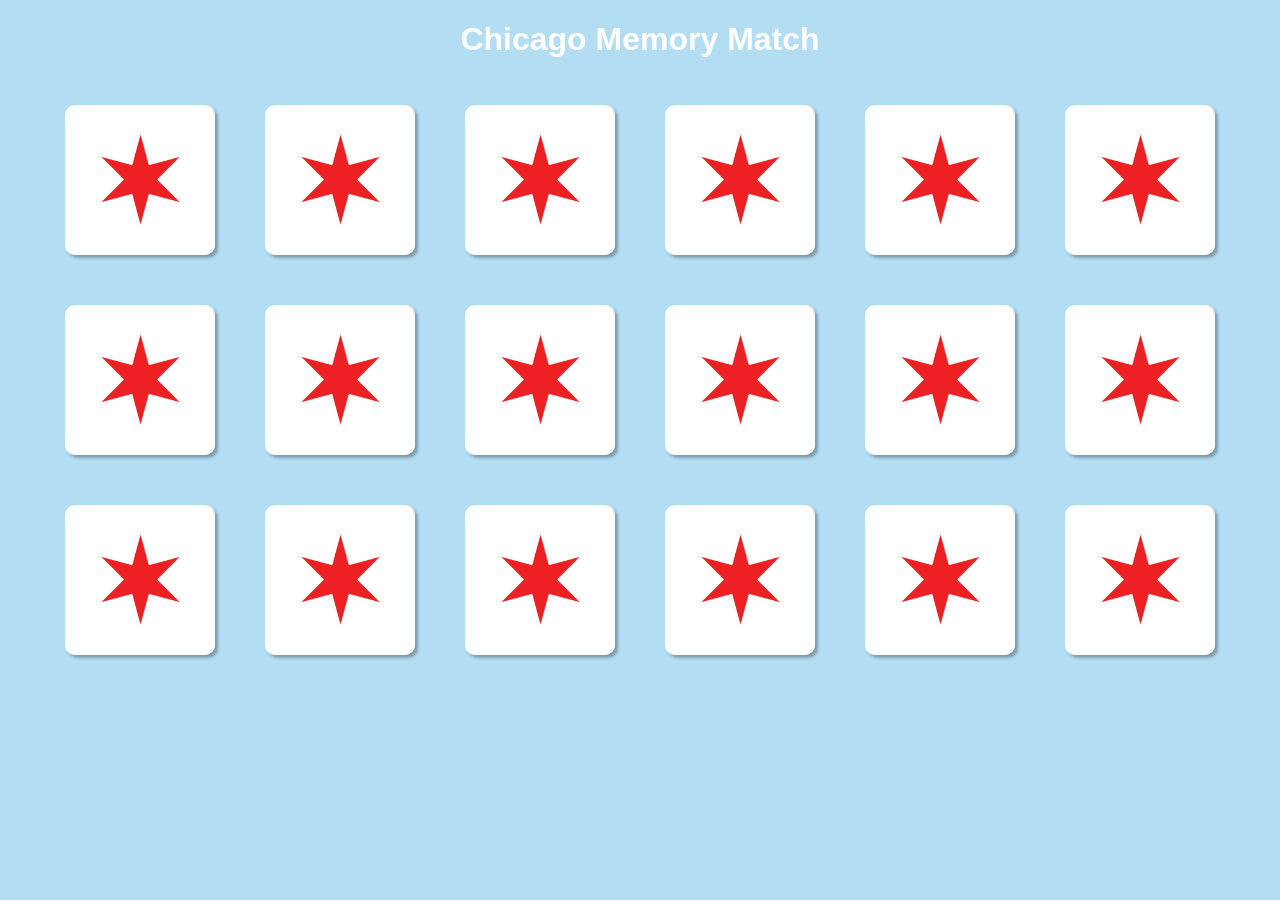
<file: Index.html>
<!DOCTYPE html>
<html>
  <head>
    <title>Chicago Memory Match</title>
    <link rel="stylesheet" href="JS_Game.css" />
  </head>

  <body>
    <h1>Chicago Memory Match</h1>
    <h1 class="win"></h1>

    <div class="cards">
      <div class="box">
        <div class="front-face"></div>
        <div class="back-face"></div>
      </div>

      <div class="box">
        <div class="front-face"></div>
        <div class="back-face"></div>
      </div>

      <div class="box">
        <div class="front-face"></div>
        <div class="back-face"></div>
      </div>

      <div class="box">
        <div class="front-face"></div>
        <div class="back-face"></div>
      </div>

      <div class="box">
        <div class="front-face"></div>
        <div class="back-face"></div>
      </div>

      <div class="box">
        <div class="front-face"></div>
        <div class="back-face"></div>
      </div>

      <div class="box">
        <div class="front-face"></div>
        <div class="back-face"></div>
      </div>

      <div class="box">
        <div class="front-face"></div>
        <div class="back-face"></div>
      </div>

      <div class="box">
        <div class="front-face"></div>
        <div class="back-face"></div>
      </div>

      <div class="box">
        <div class="front-face"></div>
        <div class="back-face"></div>
      </div>

      <div class="box">
        <div class="front-face"></div>
        <div class="back-face"></div>
      </div>

      <div class="box">
        <div class="front-face"></div>
        <div class="back-face"></div>
      </div>

      <div class="box">
        <div class="front-face"></div>
        <div class="back-face"></div>
      </div>

      <div class="box">
        <div class="front-face"></div>
        <div class="back-face"></div>
      </div>

      <div class="box">
        <div class="front-face"></div>
        <div class="back-face"></div>
      </div>

      <div class="box">
        <div class="front-face"></div>
        <div class="back-face"></div>
      </div>

      <div class="box">
        <div class="front-face"></div>
        <div class="back-face"></div>
      </div>

      <div class="box">
        <div class="front-face"></div>
        <div class="back-face"></div>
      </div>
    </div>

 
     <div id="myModal" class="modal">
        <div class="modal-content">
            <span class="close"></span>
        </div>
    </div>

    <script src="helpers.js"></script>
    <script src="JS_Game.js"></script>
  </body>
</html>
</file>
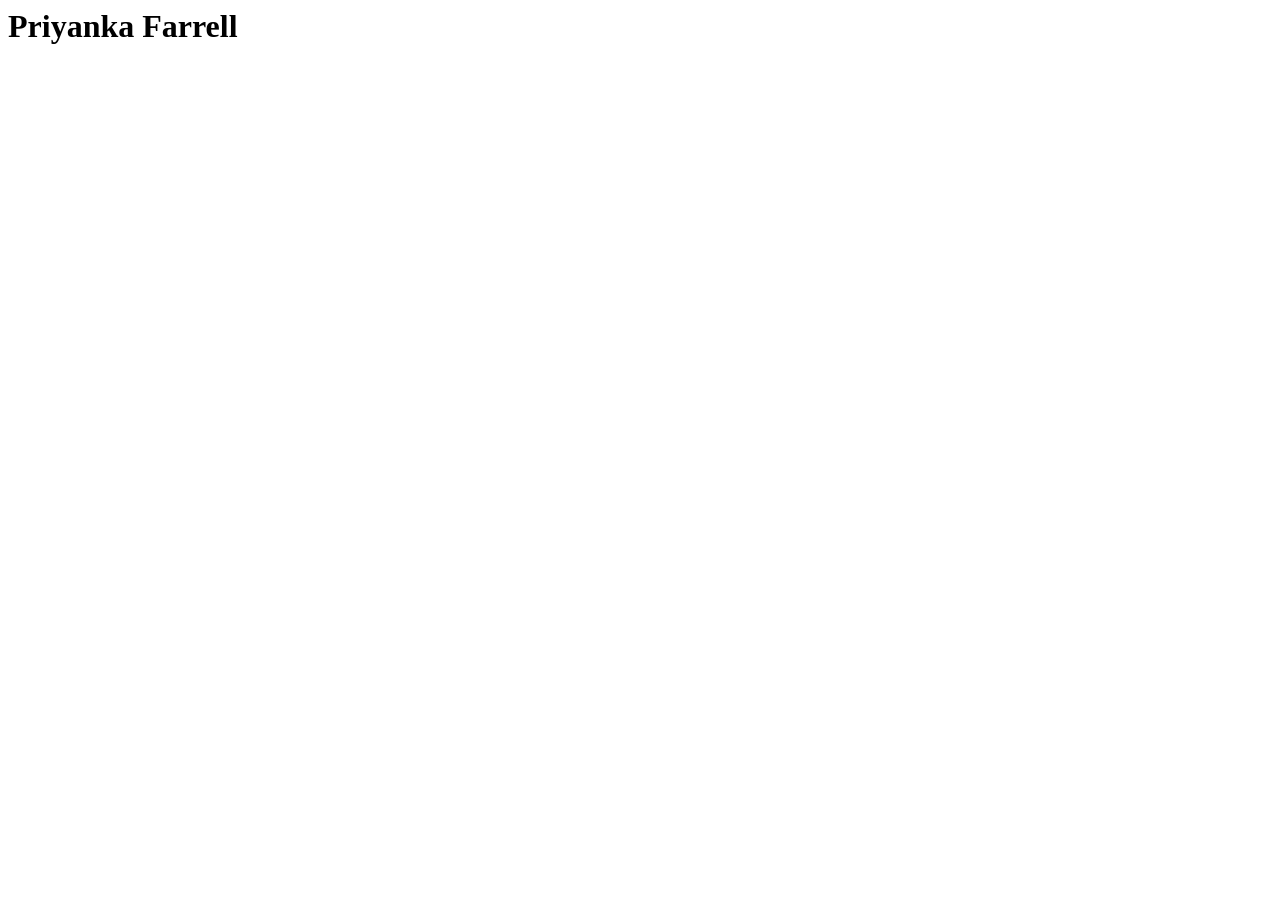
<file: test.html>
<html>
    <head>

    </head>
    <body>
        
        <div id = "root"></div>
        
        <script>


        
        let root = document.getElementById("root")
        console.log(root)
        let header = document.createElement("h1")
        header.innerHTML = "Priyanka Farrell"
        root.append(header)

        </script>
    </body>
</html>
</file>
<file: JS_Game.css>
html{
    background-color: rgb(179, 221, 242)
}
div img{
    width: 50%;
    height: auto;
    justify-content: center;
}
.box{
    background-color: transparent;
    width: 150px;
    height: 150px;
    border-radius: 10px;
    margin: 25px;
    box-shadow: 3px 3px 3px rgba(0,0,0,.3);
    perspective: 1000px;
    transform: scale(1);
    transform-style: preserve-3d;

}

.box:hover{
    transform: scale(0.90);
    transition: transform 0.5s;
}

.box.flip{
    transform:rotateY(180deg)
}
.cards{
    display:flex;
    justify-content:center;
    flex-wrap: wrap;
    perspective: 2000px;
}

h1{
    text-align: center;
    font-family: Futura, "Trebuchet MS", Arial, sans-serif; 
    color: white;

}


.front-face, .back-face{
    position: absolute;
    width: 100%;
    height: 100%;
    -webkit-backface-visibility: hidden;
    backface-visibility: hidden;
}



.back-face{
    transform: rotateY(180deg);
    background-color: white;
    width: 150px;
    height: 150px;
    border-radius: 10px;
    color: black;
    font-family: Futura, "Trebuchet MS", Arial, sans-serif; 
    font-size: 14px;
    text-align: center;
}

h3{
    padding: 2px 2px; 
    background-color: white;
    
}

.front-face{
    background-color:white;
    background-image: url(Images/ChicagoStar.png);
    border-radius: 10px;
    background-position: center;
    background-size: 70%;
    background-repeat: no-repeat;
}

/* Images */
.bean > .back-face {
    background-image: url(Images/bean1.png);
    background-size: 110%;
    
}

.bahai > .back-face {
    background-image: url(Images/bahai.jpg);
    background-size: 100%;
}

.chinatown > .back-face {
    background-image: url(Images/chinatown1.png);
    background-size: 120%;
    background-position-y:center
}

.point > .back-face {
    background-image: url(Images/point1.png);
    background-size: 130%;
}

.wicker > .back-face {
    background-image: url(Images/wicker.jpg);
    background-size: 150%;
    background-position: center;
 
}

.el > .back-face {
    background-image: url(Images/el.jpg);
    background-size: 100%

}
.garfield > .back-face {
    background-image: url(Images/garfield.png);
    background-size: 120%;
}

.pilsen > .back-face {
    background-image: url(Images/pilsen.jpg);
    background-size: 150%;
    background-position: center;
}

.river > .back-face{
    background-image: url(Images/river.jpg) ;
    background-size: 130%;
    background-position-y: bottom;
}

.modal {
    display: none; /* Hidden by default */
    position: fixed; /* Stay in place */
    z-index: 1; /* Sit on top */
    left: 0;
    top: 0;
    width: 100%; /* Full width */
    height: 100%; /* Full height */
    overflow: auto; /* Enable scroll if needed */
    background-color: rgb(0,0,0); /* Fallback color */
    background-color: rgba(0,0,0,0.4); /* Black w/ opacity */
}

.modal-content {
    background-color: red;
    margin: 15% auto; /* 15% from the top and centered */
    padding: 20px;
    border: 1px solid #888;
    width: 80%; /* Could be more or less, depending on screen size */
    justify-content: center;
}

button{
    background-color: black;
    background: white; 
    font-family: Futura, "Trebuchet MS", Arial, sans-serif; 
    
}
</file>
